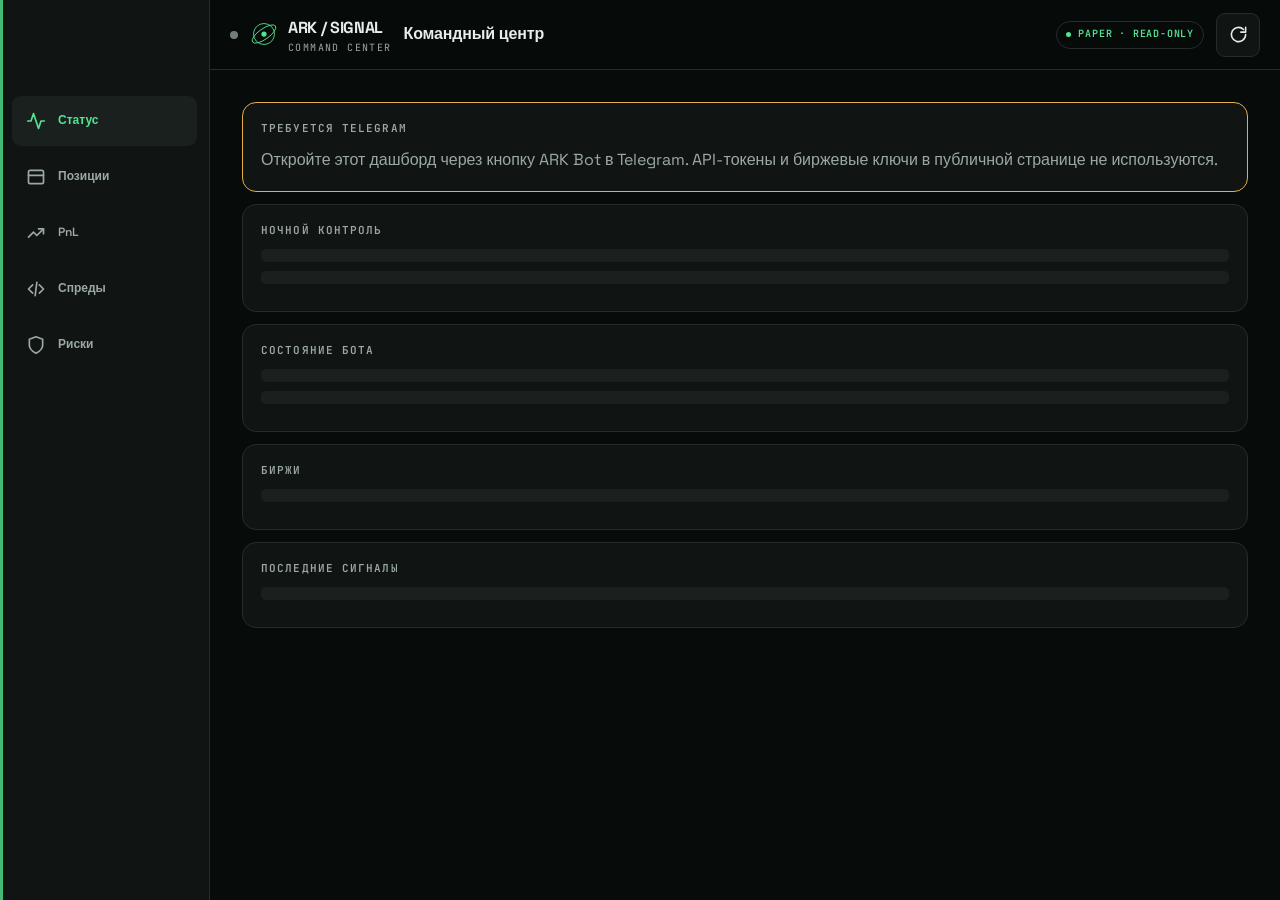
<file: index.html>
<!DOCTYPE html>
<html lang="ru">
<head>
<meta charset="UTF-8">
<meta name="viewport" content="width=device-width, initial-scale=1, viewport-fit=cover">
<meta name="theme-color" content="#111715">
<title>ARK Signal — Командный центр</title>
<link rel="stylesheet" href="/styles.css">
</head>
<body class="app-body">
<header class="app-header">
  <span id="conn-dot" title="Соединение с API" aria-hidden="true"></span>
  <span class="brand" aria-label="ARK Signal">
    <svg class="brand-mark" viewBox="0 0 32 32" fill="none" aria-hidden="true"><circle cx="16" cy="16" r="12" stroke="currentColor"/><ellipse cx="16" cy="16" rx="16" ry="6" transform="rotate(-35 16 16)" stroke="currentColor"/><circle cx="16" cy="16" r="3" fill="currentColor"/></svg>
    <span>ARK / SIGNAL<small>COMMAND CENTER</small></span>
  </span>
  <h1>Командный центр</h1>
  <span class="mode-chip">PAPER · READ-ONLY</span>
  <button id="refresh-btn" type="button" aria-label="Обновить все данные">
    <svg viewBox="0 0 24 24" fill="none" stroke="currentColor" stroke-width="2" stroke-linecap="round" stroke-linejoin="round" aria-hidden="true"><path d="M21 12a9 9 0 1 1-2.64-6.36"/><polyline points="21 3 21 9 15 9"/></svg>
  </button>
</header>
<div id="offline-banner" role="status">Нет соединения с сетью. Проверьте интернет.</div>

<main class="dashboard-main">
  <div id="auth-panel" class="card" role="alert">
    <h2>Требуется Telegram</h2>
    <p class="hint">Откройте этот дашборд через кнопку ARK Bot в Telegram. API-токены и биржевые ключи в публичной странице не используются.</p>
  </div>

  <section class="tab-panel active" id="tab-status" aria-label="Статус">
    <div class="card" id="status-night"><h2>Ночной контроль</h2><div class="skel"></div><div class="skel"></div></div>
    <div class="card" id="status-health"><h2>Состояние бота</h2><div class="skel"></div><div class="skel"></div></div>
    <div class="card" id="status-exchanges"><h2>Биржи</h2><div class="skel"></div></div>
    <div class="card" id="status-signals"><h2>Последние сигналы</h2><div class="skel"></div></div>
  </section>

  <section class="tab-panel" id="tab-positions" aria-label="Позиции">
    <div class="toolbar">
      <select id="pos-exchange" aria-label="Фильтр по бирже"><option value="">Все биржи</option><option value="gate">Gate.io</option><option value="htx">HTX</option></select>
      <span class="hint" id="pos-count"></span>
    </div>
    <div id="positions-list"><div class="card"><div class="skel"></div><div class="skel"></div></div></div>
  </section>

  <section class="tab-panel" id="tab-pnl" aria-label="Прибыль и убытки">
    <div class="toolbar" id="pnl-periods" role="group" aria-label="Период"></div>
    <div class="card" id="pnl-overall"><h2>PnL</h2><div class="skel"></div><div class="skel"></div></div>
    <div class="card" id="pnl-daily"><h2>PnL по дням</h2><div class="skel"></div></div>
  </section>

  <section class="tab-panel" id="tab-spreads" aria-label="Спреды">
    <div class="toolbar">
      <select id="spread-min" aria-label="Минимальный спред"><option value="0">Все спреды</option><option value="0.1" selected>от 0.1%</option><option value="0.3">от 0.3%</option><option value="0.5">от 0.5%</option></select>
      <span class="hint" id="spread-updated"></span>
    </div>
    <div class="card"><h2>Спреды Gate.io / HTX</h2><div id="spreads-table"><div class="skel"></div><div class="skel"></div></div></div>
  </section>

  <section class="tab-panel" id="tab-risk" aria-label="Риски">
    <div class="card" id="risk-overall"><h2>Риск-метрики</h2><div class="skel"></div><div class="skel"></div></div>
    <div class="card" id="risk-intents"><h2>Последние ордер-интенты</h2><div class="skel"></div></div>
  </section>
</main>

<nav aria-label="Разделы дашборда" role="tablist">
  <button type="button" data-tab="status" class="active" role="tab" aria-selected="true" aria-label="Статус">
    <svg viewBox="0 0 24 24" fill="none" stroke="currentColor" stroke-width="2" stroke-linecap="round" stroke-linejoin="round" aria-hidden="true"><path d="M22 12h-4l-3 9L9 3l-3 9H2"/></svg>Статус
  </button>
  <button type="button" data-tab="positions" role="tab" aria-selected="false" aria-label="Позиции">
    <svg viewBox="0 0 24 24" fill="none" stroke="currentColor" stroke-width="2" stroke-linecap="round" stroke-linejoin="round" aria-hidden="true"><rect x="3" y="4" width="18" height="16" rx="2"/><line x1="3" y1="10" x2="21" y2="10"/></svg>Позиции
  </button>
  <button type="button" data-tab="pnl" role="tab" aria-selected="false" aria-label="PnL">
    <svg viewBox="0 0 24 24" fill="none" stroke="currentColor" stroke-width="2" stroke-linecap="round" stroke-linejoin="round" aria-hidden="true"><polyline points="3 17 9 11 13 15 21 7"/><polyline points="15 7 21 7 21 13"/></svg>PnL
  </button>
  <button type="button" data-tab="spreads" role="tab" aria-selected="false" aria-label="Спреды">
    <svg viewBox="0 0 24 24" fill="none" stroke="currentColor" stroke-width="2" stroke-linecap="round" stroke-linejoin="round" aria-hidden="true"><polyline points="8 7 3 12 8 17"/><polyline points="16 7 21 12 16 17"/><line x1="13" y1="4" x2="11" y2="20"/></svg>Спреды
  </button>
  <button type="button" data-tab="risk" role="tab" aria-selected="false" aria-label="Риски">
    <svg viewBox="0 0 24 24" fill="none" stroke="currentColor" stroke-width="2" stroke-linecap="round" stroke-linejoin="round" aria-hidden="true"><path d="M12 22s8-4 8-10V5l-8-3-8 3v7c0 6 8 10 8 10z"/></svg>Риски
  </button>
</nav>
<script src="/main.js"></script>
</body>
</html>
</file>
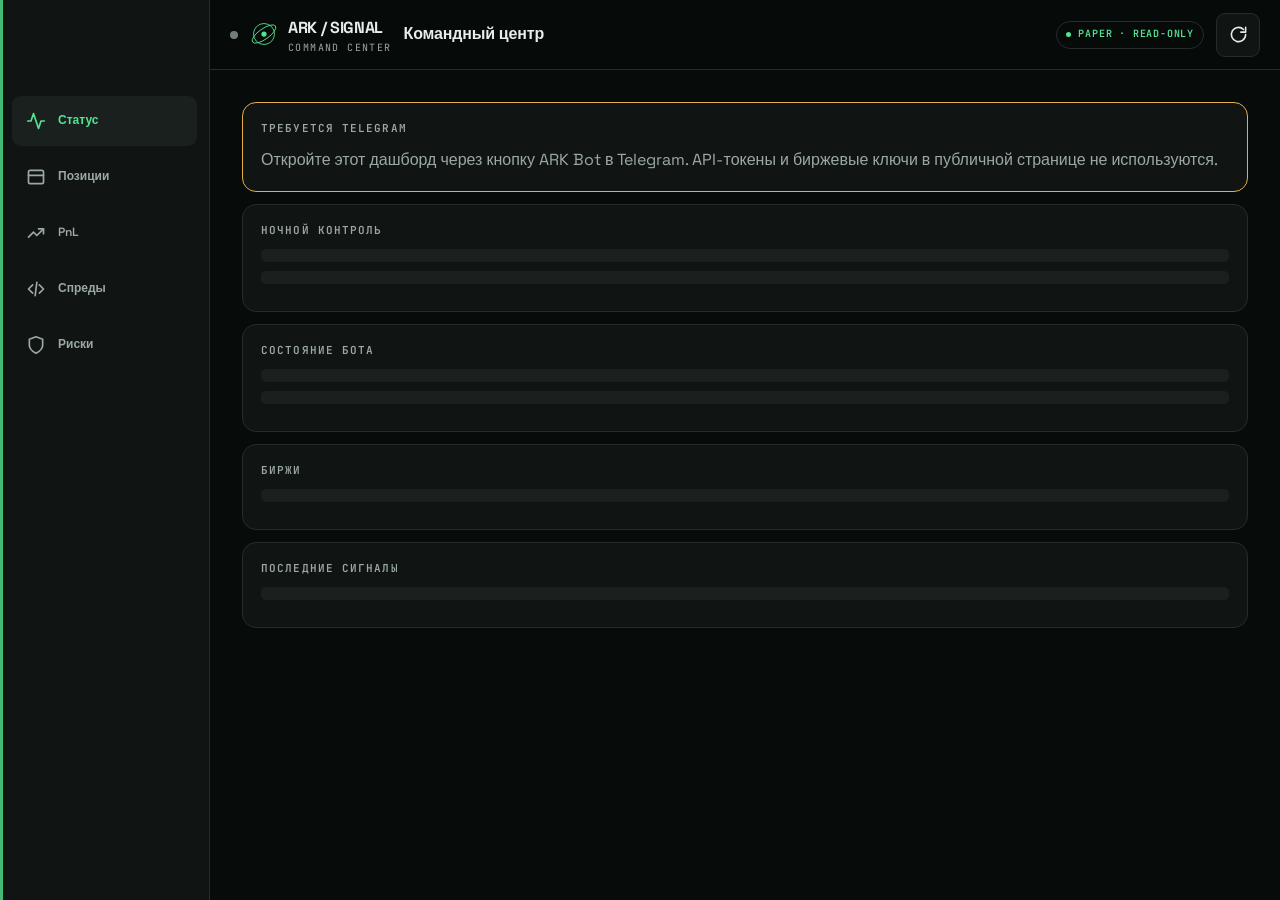
<file: tma/index.html>
<!DOCTYPE html>
<html lang="ru"><head><meta charset="utf-8"><meta name="viewport" content="width=device-width,initial-scale=1"><title>ARK Bot</title></head>
<body><p>Открываю ARK Bot… <a href="/">Продолжить</a></p><script>location.replace("/" + location.hash);</script></body></html>
</file>
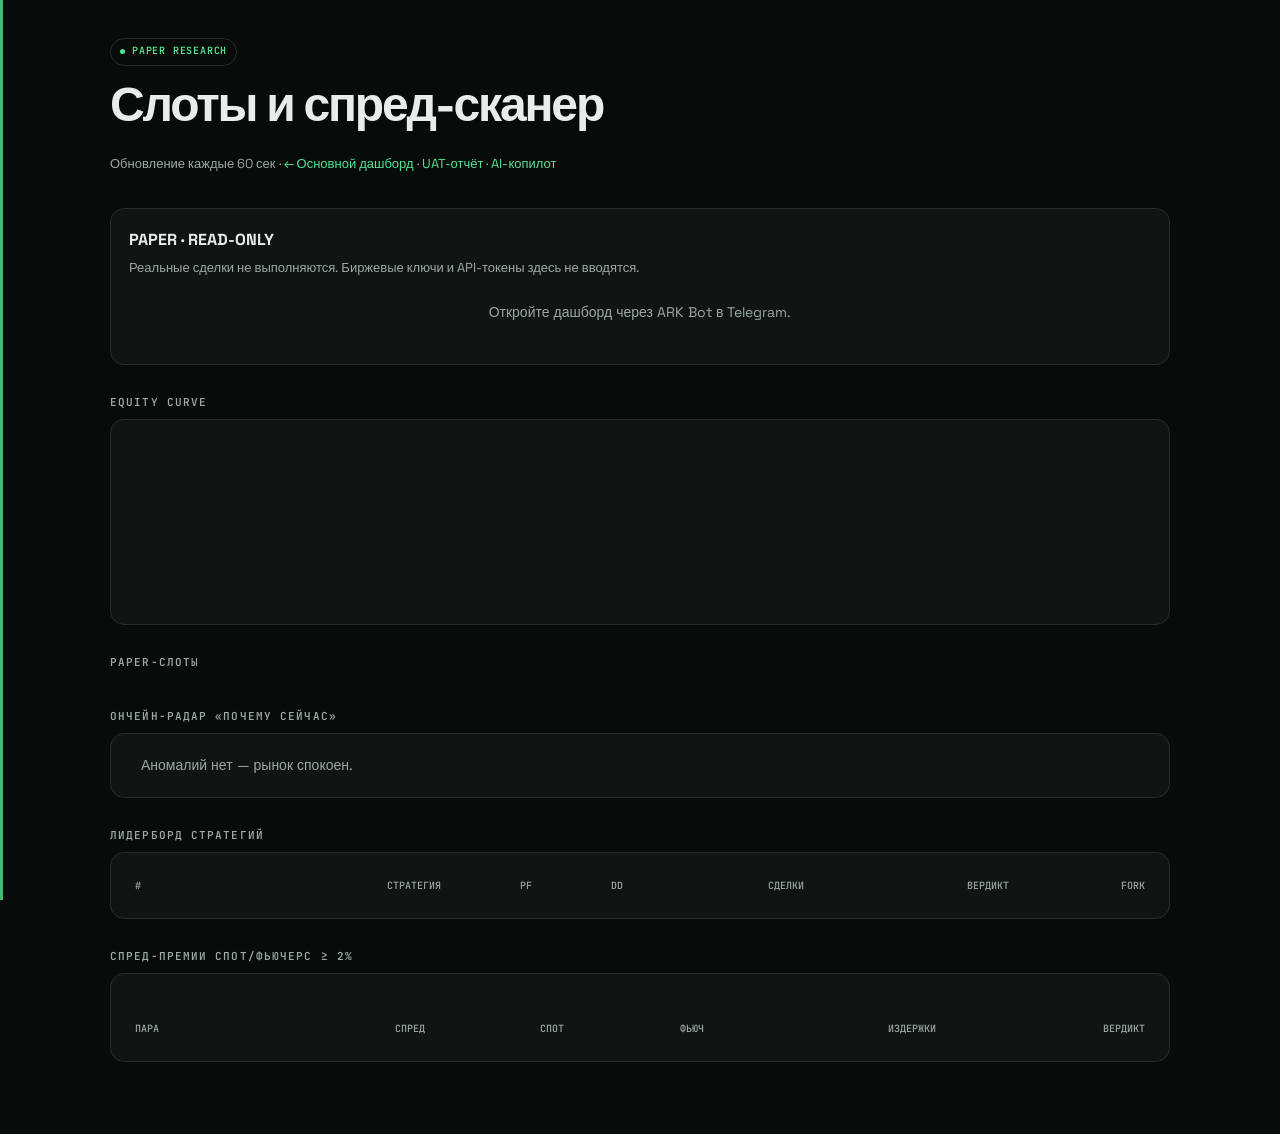
<file: paper.html>
<!DOCTYPE html>
<!-- ARK raw-asset deploy 2026-11-09 -->
<html lang="ru">
<head>
<meta charset="utf-8">
<meta name="viewport" content="width=device-width, initial-scale=1, viewport-fit=cover">
<meta name="theme-color" content="#111715">
<title>ARK Signal — Paper research</title>
<link rel="stylesheet" href="/styles.css">
</head>
<body class="paper-body">
<div class="wrap paper-wrap">
  <span class="mode-chip">PAPER RESEARCH</span>
  <h1>Слоты и спред-сканер</h1>
  <div class="sub">Обновление каждые 60 сек · <a href="/tma/">← Основной дашборд</a>
    · <button type="button" class="link-button" onclick="loadUat()">UAT-отчёт</button>
    · <button type="button" class="link-button" onclick="loadExplain()">AI-копилот</button></div>
  <div id="explainbox" class="card" style="display:none">
    <b>AI-копилот «объясни сделку»</b>
    <div id="explain" style="margin-top:8px;font-size:14px;white-space:pre-wrap"></div>
  </div>
  <div id="uatbox" class="card" style="display:none">
    <pre id="uat" style="white-space:pre-wrap;font-size:12px"></pre>
  </div>
  <div class="card" style="margin-bottom:14px">
    <b>PAPER · READ-ONLY</b>
    <div class="sub" style="margin:4px 0 0">Реальные сделки не выполняются. Биржевые ключи и API-токены здесь не вводятся.</div>
    <div id="authwarning" class="empty" style="display:none">Откройте дашборд через ARK Bot в Telegram.</div>
  </div>

  <h2>Equity curve</h2>
  <div class="card"><canvas id="eqcanvas" width="880" height="160"
         style="width:100%;max-width:880px;height:160px"></canvas></div>

  <h2>Paper-слоты</h2>
  <div id="killbanner" class="card" style="display:none;border-color:#f85149">
    <b style="color:#f85149">KILL-SWITCH АКТИВЕН</b>
    <span id="killreason" style="display:block;margin-top:6px;font-size:13px"></span>
  </div>
  <div class="grid" id="slots"></div>

  <h2>Ончейн-радар «почему сейчас»</h2>
  <div class="card" id="radar"><span class="empty">Аномалий нет — рынок спокоен.</span></div>

  <h2>Лидерборд стратегий</h2>
  <div class="card">
    <table id="lb">
      <thead><tr><th>#</th><th>Стратегия</th><th>PF</th><th>DD</th><th>Сделки</th><th>Вердикт</th><th>Fork</th></tr></thead>
      <tbody></tbody>
    </table>
  </div>

  <h2>Спред-премии спот/фьючерс ≥ 2%</h2>
  <div class="card">
    <div id="scaninfo" class="sub"></div>
    <table id="premiums">
      <thead><tr><th>Пара</th><th>Спред</th><th>Спот</th><th>Фьюч</th><th>Издержки</th><th>Вердикт</th></tr></thead>
      <tbody></tbody>
    </table>
    <div id="noprem" class="empty" style="display:none">Премий выше порога сейчас нет — рынок в норме.</div>
  </div>
</div>
<script>
const $ = s => document.querySelector(s);
const getTg = () => (window.Telegram && window.Telegram.WebApp) || null;
const API_BASE = location.hostname === "app.arksignal.pro" ? "https://api.arksignal.pro" : "";
const REQUEST_TIMEOUT_MS = 10000;
let paperInFlight = false;
let paperTimer = null;
let paperStopped = false;

function stopPaper() {
  paperStopped = true;
  if (paperTimer) clearTimeout(paperTimer);
  paperTimer = null;
}

async function api(path, asText=false) {
  const tg = getTg();
  if (!tg || !tg.initData) {
    stopPaper();
    $("#authwarning").style.display = "block";
    throw new Error("401");
  }
  $("#authwarning").style.display = "none";
  const controller = new AbortController();
  const timeout = setTimeout(() => controller.abort(), REQUEST_TIMEOUT_MS);
  try {
    const r = await fetch(API_BASE + path, {
      headers: {"X-Telegram-Init-Data": tg.initData},
      signal: controller.signal
    });
    if (r.status === 401 || r.status === 403) {
      stopPaper();
      $("#authwarning").style.display = "block";
      throw new Error("401");
    }
    if (!r.ok) throw new Error("HTTP " + r.status);
    return asText ? await r.text() : await r.json();
  } finally {
    clearTimeout(timeout);
  }
}
const esc = v => String(v).replace(/[&<>"']/g,
  c => ({"&":"&amp;","<":"&lt;",">":"&gt;",'"':"&quot;","'":"&#39;"}[c]));
const fmt = (v, d=2) => v === null || v === undefined ? "—" : Number(v).toFixed(d);

async function loadSlots() {
  const data = await api("/api/v1/paper/slots");
  const names = {base: "Turtle · BTC/ETH/SOL (протокол)",
                 expanded: "Turtle Expanded · 7 пар (наблюдение)",
                 short: "Short-Turtle · фьючерс 1x (наблюдение)"};
  const html = Object.entries(data.slots).map(([tag, s]) => {
    const eqCls = s.equity >= 100 ? "pos" : "neg";
    return `<div class="card">
      <h3>${esc(names[tag] || tag)}
        <span class="badge ${s.status === "RUNNING" ? "run" : "halt"}">${esc(s.status)}</span></h3>
      <div class="row"><span>Equity</span><span class="${eqCls}"><b>${fmt(s.equity)}$</b></span></div>
      <div class="row"><span>Profit Factor</span><span>${s.pf === null ? "—" : fmt(s.pf)}</span></div>
      <div class="row"><span>Просадка от пика</span><span>${fmt(s.dd * 100, 1)}%</span></div>
      <div class="row"><span>Сделки / Открытые</span><span>${s.trades} / ${s.open.length ? esc(s.open.join(", ")) : "нет"}</span></div>
      <div class="row"><span>Выбывшие</span><span>${s.eliminated.length ? esc(s.eliminated.join(", ")) : "нет"}</span></div>
      <div class="row"><span>Heartbeat</span><span>${s.heartbeat_age_min === null ? "—" : fmt(s.heartbeat_age_min, 0) + " мин назад"}</span></div>
      <div class="row"><span>Старт</span><span>${esc(s.started)} UTC</span></div>
    </div>`;
  }).join("");
  $("#slots").innerHTML = html || '<div class="empty">Слоты ещё не инициализированы.</div>';
}

async function loadPremiums() {
  const data = await api("/api/v1/spread/premiums?threshold=2");
  $("#scaninfo").textContent = "Последний скан: " + (data.latest_scan || "—") + " UTC · событий: " + data.count;
  const rows = data.premiums.map(p => `<tr>
    <td>${esc(p.symbol)}</td>
    <td class="${p.spread_pct >= 4 ? "big" : "pos"}">${p.spread_pct >= 0 ? "+" : ""}${fmt(p.spread_pct, 2)}%</td>
    <td>${p.spot}</td><td>${p.futures}</td>
    <td>${fmt((p.cost_rt || 0) * 100, 2)}%</td>
    <td>${p.tradable ? '<span class="pos">торгуемо</span>' : '<span class="neg">rejected_by_cost</span>'}</td></tr>`).join("");
  $("#premiums tbody").innerHTML = rows;
  $("#noprem").style.display = data.count ? "none" : "block";
}

async function loadAll() {
  if (paperInFlight || paperStopped) return;
  const tg = getTg();
  if (!tg || !tg.initData) {
    $("#authwarning").style.display = "block";
    return;
  }
  paperInFlight = true;
  if (paperTimer) clearTimeout(paperTimer);
  const tasks = [
    [loadSlots, "#slots"], [loadPremiums, "#scaninfo"],
    [loadRadarLb, "#radar"], [drawEquity, "#scaninfo"]
  ];
  try {
    for (const [loader, target] of tasks) {
      try { await loader(); }
      catch (e) {
        if (e.message === "401") { $("#authwarning").style.display = "block"; return; }
        $(target).textContent = "Данные временно недоступны. Повторим через минуту.";
      }
    }
    try {
      const health = await api("/api/v1/health");
      if (health.kill_switch && health.kill_switch !== "OK") {
        $("#killbanner").style.display = "block";
        $("#killreason").textContent = (health.kill_switch.reasons || []).join("; ");
      } else {
        $("#killbanner").style.display = "none";
      }
    } catch (e) { $("#killbanner").style.display = "none"; }
  } finally {
    paperInFlight = false;
    if (!paperStopped && !document.hidden) paperTimer = setTimeout(loadAll, 60000);
  }
}

async function drawEquity() {
  const data = await api("/api/v1/equity_curve?slot=base");
  const pts = data.points;
  const c = $("#eqcanvas"), ctx = c.getContext("2d");
  ctx.clearRect(0, 0, c.width, c.height);
  if (!pts.length) {
    ctx.fillStyle = "#8b949e"; ctx.fillText("Данных пока нет", 20, 80);
    return;
  }
  const values = pts.map(p => p.equity);
  const min = Math.min(...values), max = Math.max(...values);
  const range = Math.max(max - min, 0.01);
  ctx.strokeStyle = "#3fb950"; ctx.lineWidth = 2; ctx.beginPath();
  pts.forEach((p, i) => {
    const x = 20 + i * (c.width - 40) / Math.max(pts.length - 1, 1);
    const y = c.height - 20 - (p.equity - min) / range * (c.height - 40);
    i ? ctx.lineTo(x, y) : ctx.moveTo(x, y);
  });
  ctx.stroke();
  ctx.fillStyle = "#8b949e";
  ctx.fillText("max " + max.toFixed(2), c.width - 80, 20);
  ctx.fillText("min " + min.toFixed(2), c.width - 80, c.height - 10);
}

async function loadRadarLb() {
  const radar = await api("/api/v1/radar");
  $("#radar").innerHTML = radar.anomalies.length
    ? radar.anomalies.map(a => `<div><b>${esc(a.symbol)}</b>: ${a.flags.map(esc).join(", ")}</div>`).join("")
    : '<span class="empty">Аномалий нет — рынок спокоен.</span>';
  const lb = await api("/api/v1/leaderboard");
  $("#lb tbody").innerHTML = lb.strategies.map((s, i) => `<tr>
    <td>${i + 1}</td><td>${esc(s.name)}</td><td>${s.pf ?? "—"}</td>
    <td>${s.dd === null ? "—" : (s.dd * 100).toFixed(1) + "%"}</td>
    <td>${s.trades}</td><td>${esc(s.verdict)}</td>
    <td>${s.config ? `<button onclick='fork(${JSON.stringify(s.config)})'>Fork</button>` : "—"}</td></tr>`).join("");
}

function fork(config) {
  const yaml = "strategy: " + config.strategy + "\nsymbols:\n" +
    config.symbols.map(s => "  - " + s).join("\n") + "\n";
  const blob = new Blob([yaml], {type: "text/yaml"});
  const a = document.createElement("a");
  a.href = URL.createObjectURL(blob);
  a.download = "ark_strategy_fork.yaml";
  a.click();
}

async function loadUat() {
  $("#uatbox").style.display = "block";
  $("#uat").textContent = "Генерирую отчёт…";
  try {
    $("#uat").textContent = await api("/api/v1/uat/report", true);
  } catch (e) { $("#uat").textContent = "Не удалось загрузить отчёт. Попробуйте позже."; }
}

async function loadExplain() {
  $("#explainbox").style.display = "block";
  $("#explain").textContent = "Спрашиваю AI-копилота…";
  try {
    const r = await api("/api/v1/explain/latest");
    $("#explain").textContent = r.text;
  } catch (e) { $("#explain").textContent = "Сервис временно недоступен. Попробуйте позже."; }
}

function bootPaper() {
  const tg = getTg();
  if (tg) { tg.ready(); tg.expand(); }
  if (tg && tg.initData) {
    paperStopped = false;
    loadAll();
  } else {
    stopPaper();
    $("#authwarning").style.display = "block";
  }
}
const insideTelegram = location.hash.includes("tgWebAppData") || "TelegramWebviewProxy" in window;
if (insideTelegram && !getTg()) {
  const script = document.createElement("script");
  script.src = "https://telegram.org/js/telegram-web-app.js";
  script.onload = bootPaper;
  script.onerror = bootPaper;
  document.head.appendChild(script);
} else {
  bootPaper();
}
document.addEventListener("visibilitychange", () => {
  if (document.hidden && paperTimer) clearTimeout(paperTimer);
  else if (!document.hidden) loadAll();
});
window.addEventListener("pagehide", () => { if (paperTimer) clearTimeout(paperTimer); });
</script>
</body>
</html>
</file>
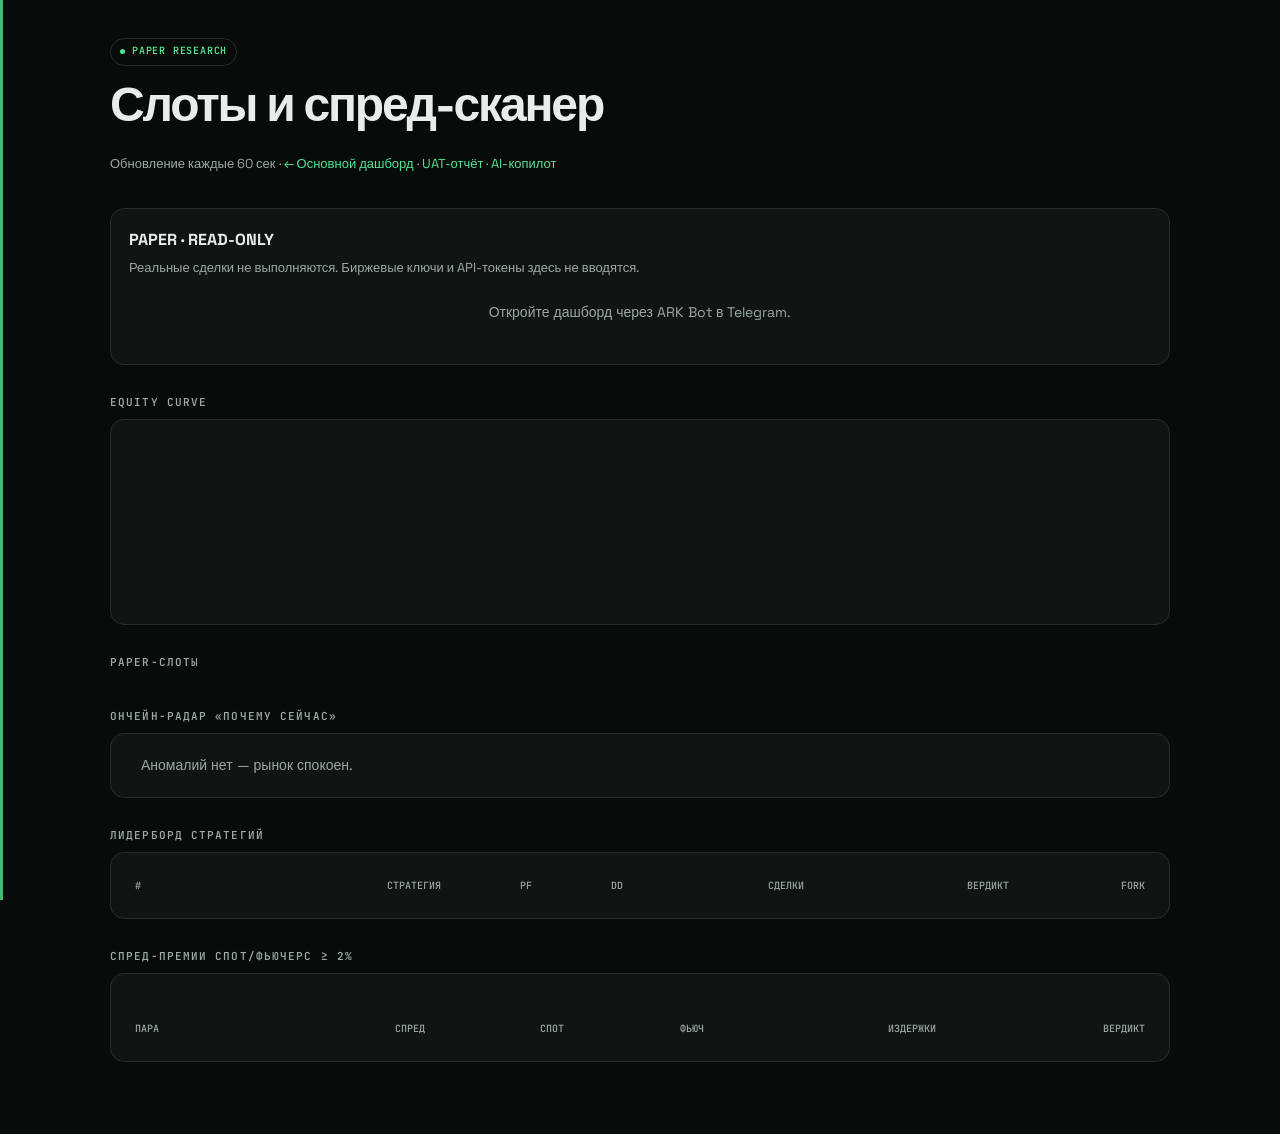
<file: tma/paper.html>
<!DOCTYPE html>
<html lang="ru"><head><meta charset="utf-8"><meta name="viewport" content="width=device-width,initial-scale=1"><title>ARK Paper</title></head>
<body><p>Открываю paper-дашборд… <a href="/paper.html">Продолжить</a></p><script>location.replace("/paper.html" + location.hash);</script></body></html>
</file>
<file: styles.css>
@import url('https://fonts.googleapis.com/css2?family=JetBrains+Mono:wght@400;600;700&family=Space+Grotesk:wght@400;500;600;700&display=swap');

:root {
  --ink-0: oklch(0.145 0.008 180);
  --ink-1: oklch(0.19 0.009 180);
  --ink-2: oklch(0.235 0.01 180);
  --ink-3: oklch(0.29 0.012 180);
  --text-1: oklch(0.94 0.008 160);
  --text-2: oklch(0.72 0.015 180);
  --text-3: oklch(0.58 0.014 180);
  --mint: oklch(0.82 0.17 155);
  --mint-dim: oklch(0.64 0.11 155);
  --coral: oklch(0.7 0.18 35);
  --amber: oklch(0.78 0.13 80);
  --bg: var(--ink-0);
  --surface: var(--ink-1);
  --surface-2: var(--ink-2);
  --border: var(--ink-3);
  --text: var(--text-1);
  --muted: var(--text-2);
  --accent: var(--mint);
  --up: var(--mint);
  --down: var(--coral);
  --warn: var(--amber);
  --line: var(--mint);
  --card: var(--surface);
  --card-2: var(--surface-2);
  --radius: 14px;
  --gap: 12px;
  --font-ui: 'Space Grotesk', 'Segoe UI', sans-serif;
  --font-mono: 'JetBrains Mono', ui-monospace, Consolas, monospace;
}

* { box-sizing: border-box; margin: 0; padding: 0; }
html { color-scheme: dark; scroll-behavior: smooth; -webkit-text-size-adjust: 100%; overflow-x: clip; }
body {
  overflow-x: clip;
  background: var(--bg); color: var(--text); font-family: var(--font-ui);
  font-size: 16px; line-height: 1.65; min-height: 100dvh;
  -webkit-font-smoothing: antialiased;
}
body::before {
  content: ''; position: fixed; inset: 0 auto 0 0; width: 3px; z-index: 30;
  background: var(--accent); opacity: .8; pointer-events: none;
}
a { color: var(--accent); text-decoration: none; }
a:hover { text-decoration: underline; text-underline-offset: 4px; }
button, select, [role='button'] { font: inherit; }
button, [role='button'] { cursor: pointer; }
:focus-visible { outline: 2px solid var(--accent); outline-offset: 3px; }
::selection { background: var(--accent); color: var(--bg); }
.mono, .mode-chip, .metric-value, td, .t-v { font-family: var(--font-mono); font-variant-numeric: tabular-nums; }
.muted, .hint { color: var(--muted); }
.up, .pos { color: var(--up); }
.down, .neg { color: var(--down); }

/* Shared brand */
.brand { display: inline-flex; align-items: center; gap: 10px; font-weight: 700; letter-spacing: -.02em; }
.brand-mark { width: 28px; height: 28px; color: var(--accent); }
.brand small { display: block; color: var(--muted); font: 10px/1.2 var(--font-mono); letter-spacing: .14em; }
.mode-chip {
  display: inline-flex; align-items: center; gap: 7px; min-height: 28px; padding: 3px 9px;
  border: 1px solid var(--border); border-radius: 999px; color: var(--accent);
  font-size: 10px; font-weight: 600; letter-spacing: .08em; white-space: nowrap;
}
.mode-chip::before { content: ''; width: 5px; height: 5px; border-radius: 50%; background: currentColor; }

/* Landing */
.landing-body { overflow-x: hidden; background: var(--bg); }
.site-header {
  width: min(1320px, calc(100% - 48px)); margin: 0 auto; min-height: 88px;
  display: flex; align-items: center; justify-content: space-between; gap: 24px;
  border-bottom: 1px solid var(--border);
}
.site-nav { display: flex; align-items: center; gap: 26px; color: var(--muted); font-size: 14px; }
.site-nav a { color: inherit; min-height: 44px; display: inline-flex; align-items: center; }
.site-nav a:hover { color: var(--text); text-decoration: none; }
.hero {
  position: relative; width: min(1320px, calc(100% - 48px)); margin: 0 auto;
  display: grid; grid-template-columns: minmax(0, 1.45fr) minmax(360px, .9fr);
  gap: 48px; align-items: center; min-height: min(780px, calc(100dvh - 88px)); padding: 72px 0 88px;
}
.hero-copy { position: relative; z-index: 2; max-width: 760px; }
.hero h1 { font-size: clamp(48px, 6.2vw, 90px); line-height: .98; letter-spacing: -.065em; max-width: 800px; }
.hero h1 span { color: var(--accent); }
.hero-lead { max-width: 610px; margin-top: 28px; color: var(--muted); font-size: clamp(17px, 1.6vw, 21px); line-height: 1.55; }
.hero-actions { display: flex; align-items: center; flex-wrap: wrap; gap: 16px 24px; margin-top: 36px; }
.button-primary {
  position: relative; overflow: hidden;
  display: inline-flex; align-items: center; justify-content: center; gap: 12px; min-height: 52px;
  padding: 0 22px; border: 1px solid var(--accent); border-radius: 8px;
  background: var(--accent); color: var(--bg); font-weight: 700;
  transition: transform 160ms ease-out, opacity 160ms ease-out;
}
.button-primary::after {
  content: ''; position: absolute; inset: 0 auto 0 -35%; width: 28%;
  background: linear-gradient(90deg, transparent, oklch(0.98 0.02 155 / .6), transparent);
  transform: skewX(-18deg); transition: transform 220ms ease-out; pointer-events: none;
}
.button-primary:hover::after, .button-primary:focus-visible::after { transform: translateX(520%) skewX(-18deg); }
.button-primary:hover { transform: translateY(-2px); text-decoration: none; opacity: .9; }
.button-primary:active { transform: translateY(0) scale(.98); }
.text-link { min-height: 44px; display: inline-flex; align-items: center; gap: 8px; }
.hero-note { margin-top: 16px; color: var(--text-3); font: 11px/1.6 var(--font-mono); }
.hero-visual { position: relative; min-height: 520px; display: flex; align-items: flex-end; overflow: clip; }
.orbital-frame {
  position: absolute; inset: 0 -12vw 0 -60px; pointer-events: none;
  background: radial-gradient(circle at 50% 45%, oklch(0.24 0.025 155 / .55), transparent 52%);
}
.signal-beam {
  position: absolute; left: 12%; top: 4%; width: 1px; height: 34%; z-index: 1;
  background: linear-gradient(to bottom, transparent, var(--accent), transparent);
  opacity: 0; transform: translateY(-70%); pointer-events: none;
  animation: signal-beam 4.8s ease-out 2;
}
@keyframes signal-beam {
  0%, 12% { opacity: 0; transform: translateY(-70%); }
  28%, 55% { opacity: .45; }
  82%, 100% { opacity: 0; transform: translateY(360%); }
}
#orbital-canvas { width: 100%; height: 100%; display: block; opacity: .85; }
.telemetry {
  position: relative; z-index: 2; width: 100%; padding: 18px 0 0;
  border-top: 1px solid var(--mint-dim); background: oklch(0.145 0.008 180 / .76);
  backdrop-filter: blur(12px);
}
.telemetry-head { display: flex; justify-content: space-between; align-items: center; margin-bottom: 14px; }
.telemetry-title { color: var(--muted); font: 11px var(--font-mono); letter-spacing: .12em; }
.telemetry-row { display: grid; grid-template-columns: 1fr auto; gap: 16px; padding: 11px 0; border-top: 1px solid var(--border); }
.telemetry-row span:first-child { color: var(--muted); font-size: 13px; }
.telemetry-row strong { font: 600 12px var(--font-mono); }
.landing-section {
  width: min(1180px, calc(100% - 48px)); margin: 0 auto; padding: 100px 0;
  display: grid; grid-template-columns: minmax(140px, .5fr) minmax(0, 1.5fr); gap: 48px;
  border-top: 1px solid var(--border);
}
.section-label { color: var(--accent); font: 11px var(--font-mono); letter-spacing: .14em; }
.section-content h2 { max-width: 680px; font-size: clamp(32px, 4vw, 52px); line-height: 1.06; letter-spacing: -.04em; }
.section-content > p { max-width: 680px; margin-top: 20px; color: var(--muted); font-size: 18px; }
.feature-grid { display: grid; grid-template-columns: repeat(2, minmax(0, 1fr)); gap: 1px; margin-top: 40px; background: var(--border); }
.feature { padding: 26px; background: var(--bg); transition: transform 240ms ease-out, opacity 240ms ease-out; }
.reveal-ready .feature { opacity: .001; transform: translateY(12px); }
.reveal-ready .feature.is-visible { opacity: 1; transform: none; }
.feature svg { width: 24px; height: 24px; color: var(--accent); margin-bottom: 20px; }
.feature h3 { font-size: 18px; margin-bottom: 8px; }
.feature p { color: var(--muted); font-size: 14px; }
.steps { list-style: none; margin-top: 36px; counter-reset: step; }
.steps li { counter-increment: step; display: grid; grid-template-columns: 54px 1fr; gap: 18px; padding: 22px 0; border-top: 1px solid var(--border); }
.steps li::before { content: '0' counter(step); color: var(--accent); font: 12px var(--font-mono); padding-top: 5px; }
.steps strong { display: block; margin-bottom: 5px; }
.steps p { color: var(--muted); font-size: 14px; }
.honest { margin-top: 30px; padding: 20px 0; border-top: 1px solid var(--warn); color: var(--muted); }
.honest strong { color: var(--text); }
.site-footer { width: min(1180px, calc(100% - 48px)); margin: 0 auto; padding: 32px 0 48px; border-top: 1px solid var(--border); color: var(--muted); font-size: 13px; display: flex; justify-content: space-between; gap: 20px; }

/* Dashboard */
.app-body { padding-bottom: calc(84px + env(safe-area-inset-bottom)); }
.app-header {
  position: sticky; top: 0; z-index: 20; min-height: 70px;
  display: flex; align-items: center; gap: 12px; padding: 12px 20px;
  background: oklch(0.145 0.008 180 / .92); border-bottom: 1px solid var(--border);
  backdrop-filter: blur(16px);
}
.app-header h1 { flex: 1; font-size: 16px; letter-spacing: -.01em; }
#conn-dot { position: relative; width: 8px; height: 8px; border-radius: 50%; background: var(--text-3); flex: none; }
#conn-dot.ok { background: var(--up); }
#conn-dot.bad { background: var(--down); }
#conn-dot.pulse::after {
  content: ''; position: absolute; inset: -4px; border: 1px solid currentColor; border-radius: 50%;
  animation: api-pulse 600ms ease-out 1;
}
@keyframes api-pulse { from { opacity: .65; transform: scale(.65); } to { opacity: 0; transform: scale(1.8); } }
#refresh-btn {
  min-width: 44px; min-height: 44px; border: 1px solid var(--border); border-radius: 9px;
  background: var(--surface); color: var(--text); display: grid; place-items: center;
  transition: transform 150ms ease-out, border-color 150ms ease-out;
}
#refresh-btn:hover { border-color: var(--accent); }
#refresh-btn:active { transform: scale(.95); }
#refresh-btn svg { width: 19px; height: 19px; }
#refresh-btn.spin svg { animation: spin .7s linear; }
@keyframes spin { to { transform: rotate(360deg); } }
#offline-banner { display: none; padding: 8px 14px; background: var(--down); color: var(--bg); text-align: center; font-size: 14px; font-weight: 600; }
#offline-banner.show { display: block; }
.dashboard-main { max-width: 1040px; margin: 0 auto; padding: 26px 20px; }
.tab-panel { display: none; }
.tab-panel.active { display: block; animation: panel-in 180ms ease-out; }
@keyframes panel-in { from { opacity: 0; transform: translateY(4px) scale(.99); } to { opacity: 1; transform: none; } }
.card {
  background: var(--card); border: 1px solid var(--border); border-radius: var(--radius);
  padding: 18px; margin-bottom: var(--gap);
  transition: border-color 150ms ease-out, transform 120ms ease-out;
}
.card:hover { border-color: var(--text-3); }
.card:active { transform: scale(.995); border-color: var(--mint-dim); }
.card h2 { margin-bottom: 12px; color: var(--muted); font: 600 11px var(--font-mono); letter-spacing: .1em; text-transform: uppercase; }
.tiles { display: grid; grid-template-columns: repeat(3, minmax(0, 1fr)); gap: 8px; }
.tile { padding: 14px; background: var(--card-2); border: 1px solid var(--border); border-radius: 10px; }
.tile .t-k { color: var(--muted); font: 10px var(--font-mono); letter-spacing: .06em; text-transform: uppercase; }
.tile .t-v { margin-top: 6px; font-size: 14px; font-weight: 700; line-height: 1.35; }
.tile .t-s { margin-top: 4px; color: var(--muted); font-size: 11px; }
.tile.ok { border-color: var(--mint-dim); }
.tile.warn { border-color: var(--warn); }
.tile.bad { border-color: var(--down); }
.tile.info { border-color: var(--text-3); }
.tile.dead { opacity: .58; }
.big { font-size: clamp(26px, 4vw, 36px); font-weight: 700; line-height: 1.15; letter-spacing: -.03em; }
.row { display: flex; justify-content: space-between; align-items: baseline; gap: 12px; padding: 9px 0; border-bottom: 1px solid var(--border); }
.row:last-child { border-bottom: 0; }
.row .k { color: var(--muted); font-size: 14px; }
.row .v { font-weight: 600; text-align: right; overflow-wrap: anywhere; }
.badge { display: inline-flex; align-items: center; min-height: 24px; padding: 2px 8px; border: 1px solid var(--border); border-radius: 999px; font: 600 10px var(--font-mono); }
.badge.ok { color: var(--up); border-color: var(--mint-dim); }
.badge.warn { color: var(--warn); border-color: var(--warn); }
.badge.bad { color: var(--down); border-color: var(--down); }
.badge.info { color: var(--muted); }
table { width: 100%; border-collapse: collapse; font-size: 13px; }
th { padding: 8px 6px; color: var(--muted); font: 500 10px var(--font-mono); text-align: right; text-transform: uppercase; }
td { padding: 11px 6px; border-top: 1px solid var(--border); text-align: right; }
th:first-child, td:first-child { text-align: left; }
.empty, .error-box { padding: 22px 12px; text-align: center; color: var(--muted); font-size: 14px; }
.error-box { color: var(--down); }
.skel { height: 13px; margin: 9px 0; border-radius: 5px; background: var(--card-2); animation: pulse 1.1s ease-in-out infinite; }
@keyframes pulse { 50% { opacity: .45; } }
.bars { display: flex; align-items: flex-end; gap: 6px; height: 120px; padding-top: 10px; }
.bar-wrap { flex: 1; min-width: 0; height: 100%; display: flex; flex-direction: column; align-items: center; justify-content: flex-end; gap: 6px; }
.bar { width: 100%; max-width: 36px; min-height: 2px; border-radius: 4px 4px 0 0; transition: height 220ms ease-out; }
.bar.pos { background: var(--up); }
.bar.neg { background: var(--down); }
.bar-label { color: var(--muted); font: 9px var(--font-mono); white-space: nowrap; }
.dashboard-main + nav, body > nav {
  position: fixed; left: 50%; bottom: 12px; transform: translateX(-50%); z-index: 20;
  width: min(680px, calc(100% - 24px)); display: flex; padding: 5px;
  padding-bottom: calc(5px + env(safe-area-inset-bottom));
  background: oklch(0.19 0.009 180 / .94); border: 1px solid var(--border); border-radius: 14px;
  backdrop-filter: blur(16px);
}
nav button {
  flex: 1; min-height: 54px; border: 0; border-radius: 9px; background: transparent; color: var(--muted);
  display: flex; flex-direction: column; align-items: center; justify-content: center; gap: 3px;
  font-size: 10px; font-weight: 600; transition: color 150ms ease-out, background 150ms ease-out;
}
nav button svg { width: 20px; height: 20px; }
nav button:hover { color: var(--text); background: var(--surface-2); }
nav button.active { color: var(--accent); background: var(--surface-2); }
#auth-panel { display: none; border-color: var(--warn); }
#auth-panel.show { display: block; }
.btn { min-height: 44px; padding: 9px 16px; border: 1px solid var(--border); border-radius: 8px; font-weight: 600; }
.btn.primary { background: var(--accent); color: var(--bg); border-color: var(--accent); }
.btn.ghost { background: transparent; color: var(--muted); }
.toolbar { display: flex; align-items: center; flex-wrap: wrap; gap: 10px; margin-bottom: var(--gap); }
select { min-height: 44px; padding: 8px 12px; background: var(--surface); color: var(--text); border: 1px solid var(--border); border-radius: 8px; font: 13px var(--font-ui); }

/* Paper research view */
.paper-body { background: var(--bg); }
.paper-wrap { max-width: 1100px; margin: 0 auto; padding: 36px 20px 60px; }
.paper-wrap > h1 { max-width: 720px; margin-top: 14px; font-size: clamp(30px, 5vw, 48px); line-height: 1.05; letter-spacing: -.045em; }
.paper-wrap .sub { color: var(--muted); font-size: 13px; margin: 12px 0 22px; }
.link-button { min-height: 44px; padding: 0; border: 0; background: transparent; color: var(--accent); font: inherit; vertical-align: baseline; }
.link-button:hover { text-decoration: underline; text-underline-offset: 4px; }
.paper-wrap h2 { margin: 30px 0 10px; color: var(--muted); font: 600 11px var(--font-mono); letter-spacing: .1em; text-transform: uppercase; }
.paper-wrap .grid { display: grid; grid-template-columns: repeat(auto-fit, minmax(260px, 1fr)); gap: 12px; }
.paper-wrap .card h3 { margin-bottom: 10px; font-size: 15px; }
.paper-wrap .run { color: var(--up); }
.paper-wrap .halt { color: var(--down); }
.paper-wrap .big { color: var(--warn); }
#eqcanvas { max-width: 100%; }

@media (min-width: 1024px) {
  .app-header { padding-left: 230px; }
  .dashboard-main { margin-left: 210px; max-width: calc(100% - 210px); padding: 32px; }
  .app-body > nav {
    left: 0; bottom: 0; transform: none; width: 210px; height: 100dvh; padding: 96px 12px 20px;
    border: 0; border-right: 1px solid var(--border); border-radius: 0; flex-direction: column; gap: 6px;
    background: var(--surface); backdrop-filter: none;
  }
  nav button { flex: none; min-height: 50px; flex-direction: row; justify-content: flex-start; gap: 12px; padding: 0 14px; font-size: 12px; }
  .app-body { padding-bottom: 0; }
}

@media (max-width: 900px) {
  .hero { grid-template-columns: 1fr; gap: 20px; min-height: auto; padding: 64px 0; }
  .hero-visual { min-height: 360px; }
  .orbital-frame { inset: -40px -40vw -40px 10%; }
  .landing-section { padding: 72px 0; }
}
@media (max-width: 640px) {
  body::before { inset: 0 0 auto; width: auto; height: 2px; }
  .site-header { width: calc(100% - 32px); min-height: 72px; }
  .site-nav { gap: 14px; font-size: 12px; }
  .site-nav a:not(:last-child) { display: none; }
  .hero, .landing-section, .site-footer { width: calc(100% - 32px); }
  .hero { padding: 48px 0 56px; }
  .hero h1 { font-size: clamp(44px, 14vw, 64px); }
  .hero-lead { font-size: 17px; }
  .hero-visual { min-height: 310px; }
  .telemetry { padding-top: 12px; }
  .landing-section { grid-template-columns: 1fr; gap: 18px; padding: 56px 0; }
  .feature-grid { grid-template-columns: 1fr; }
  .site-footer { flex-direction: column; }
  .tiles { grid-template-columns: repeat(2, minmax(0, 1fr)); }
  .dashboard-main { padding: 18px 12px; }
  .app-header { padding: 10px 12px; gap: 8px; }
  .app-header .brand { flex: 1; min-width: 0; font-size: 12px; }
  .app-header .brand small, .app-header h1 { display: none; }
  #refresh-btn { flex: none; }
  .mode-chip { flex: none; font-size: 9px; padding: 3px 7px; }
  .card { padding: 14px; }
  .row { gap: 8px; }
  .paper-wrap { padding: 26px 14px 50px; }
}

@media (prefers-reduced-motion: reduce) {
  html { scroll-behavior: auto; }
  *, *::before, *::after { animation: none !important; transition: none !important; }
  #orbital-canvas { opacity: .55; }
}
</file>
